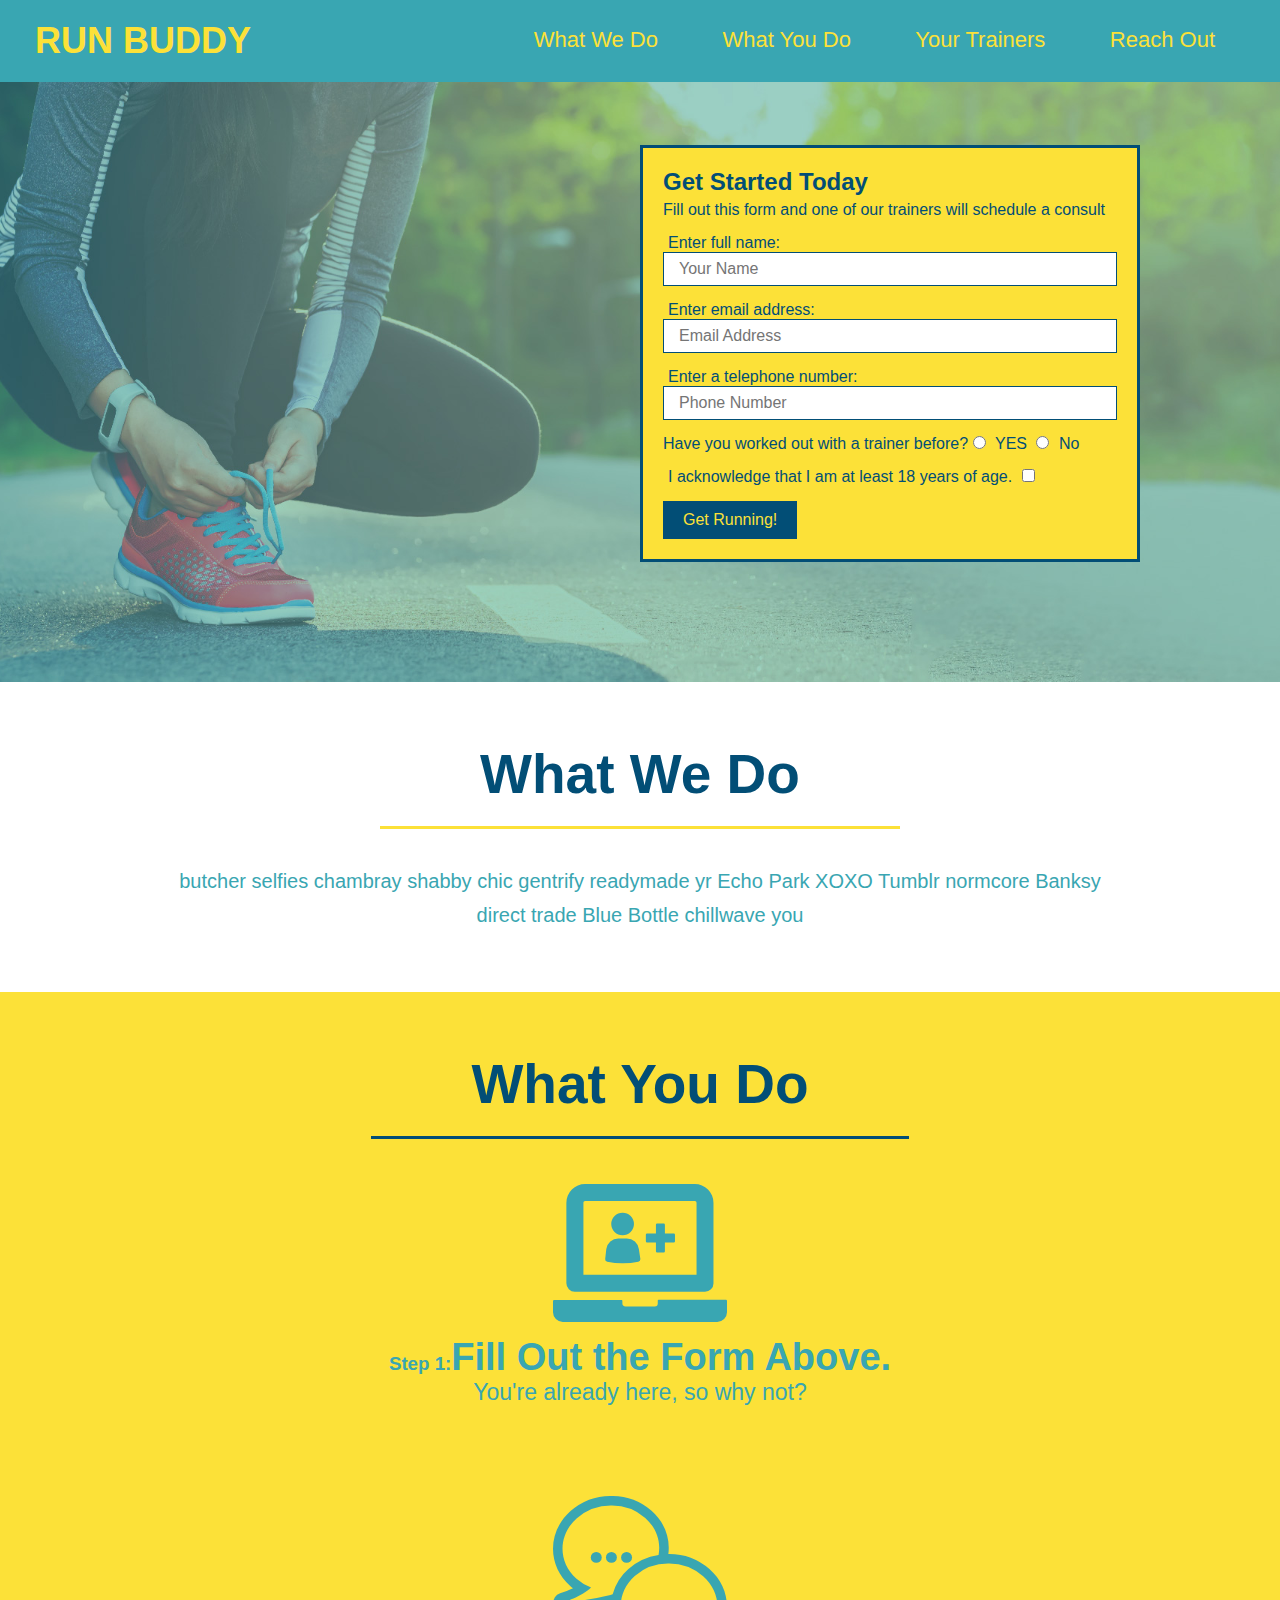
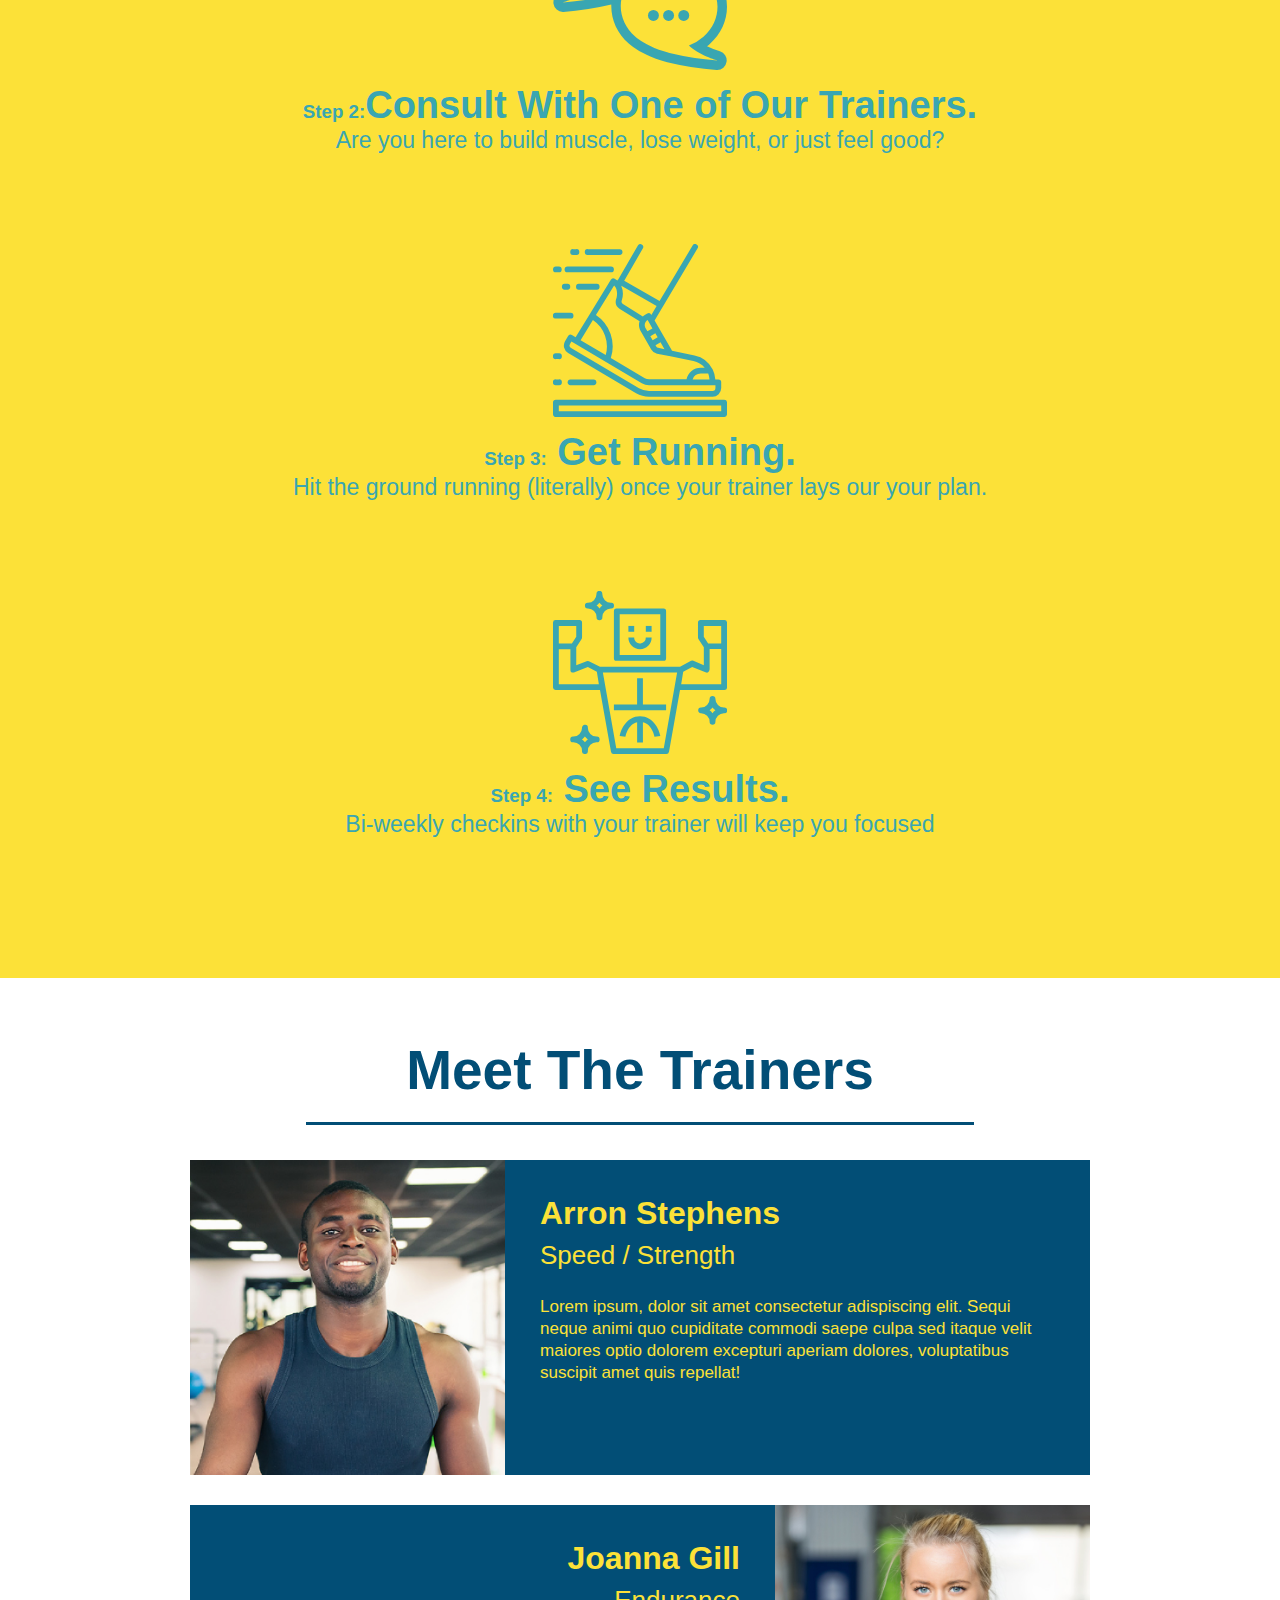
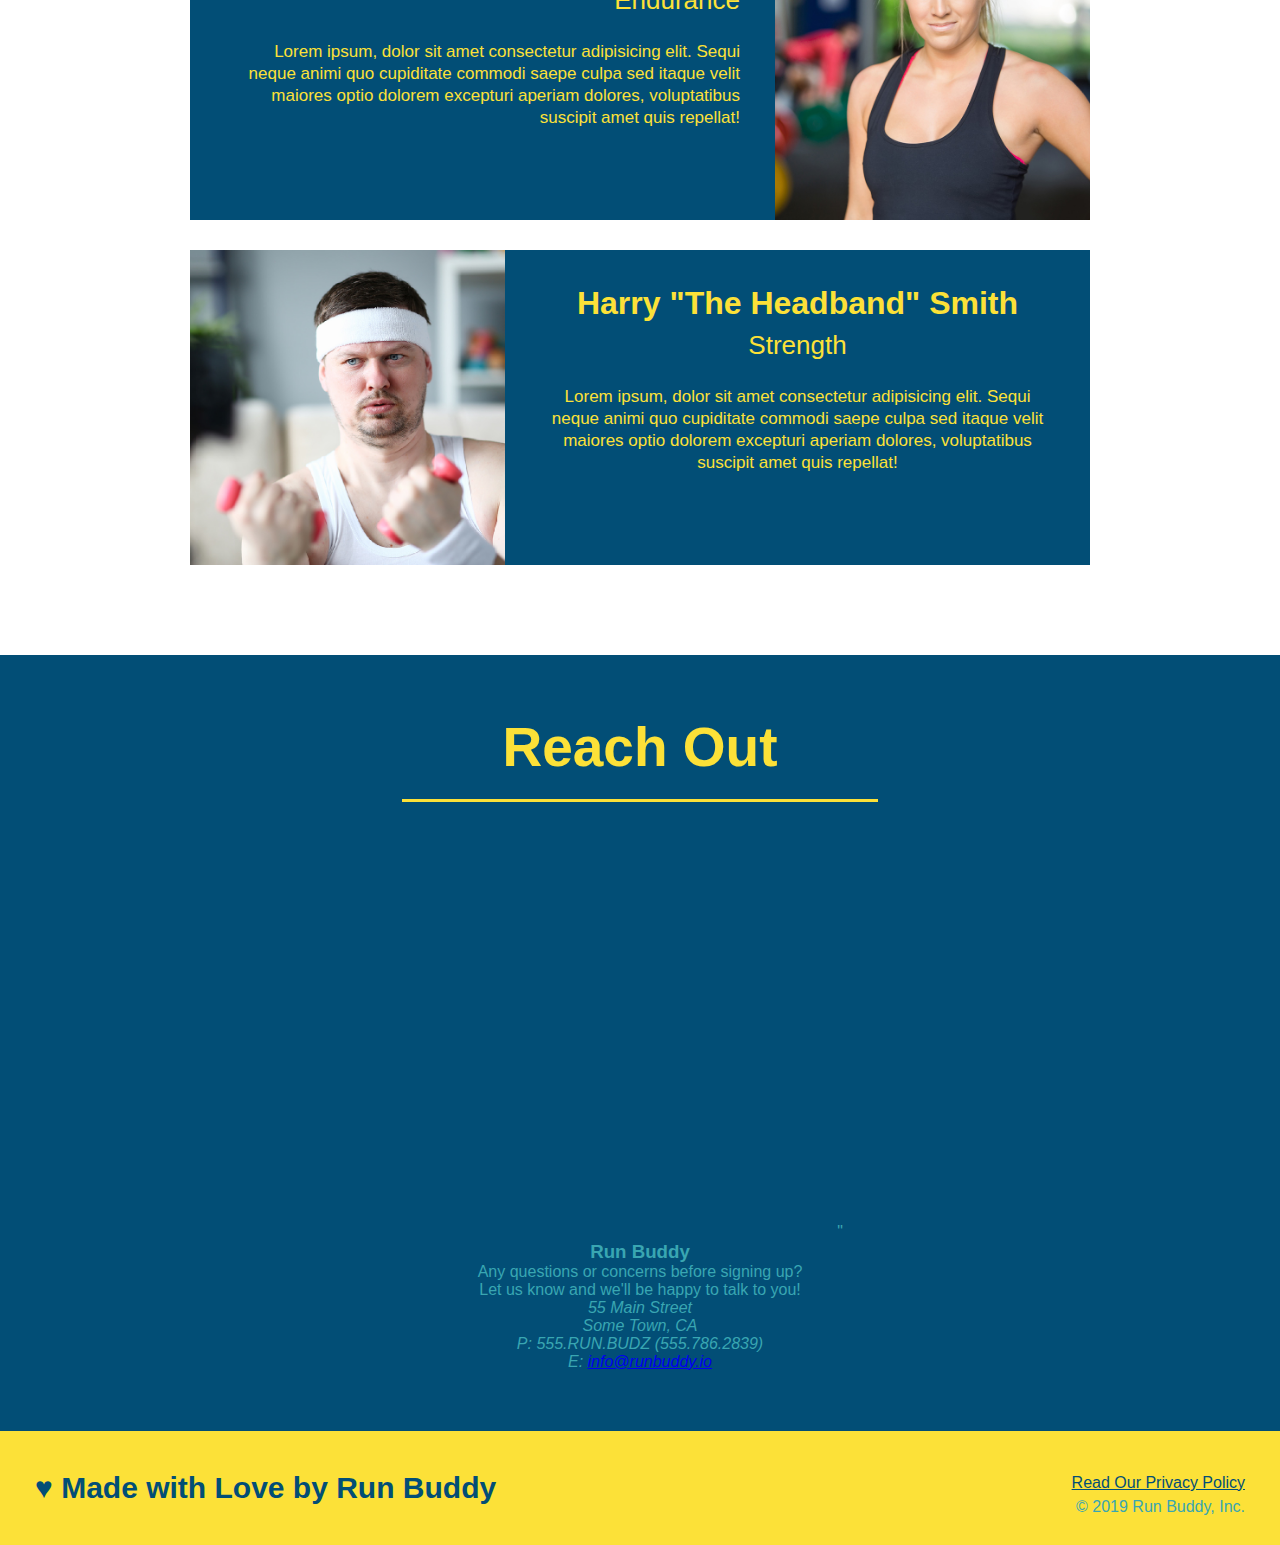
<file: index.html>
<!DOCTYPE html>
<html lang="en">
    <head>
        <link rel="stylesheet" href="./assets/css/style.css" />
        <meta charset="UTF-8" />
        <title>RUN BUDDY</title>
        
    </head>
    <body>
        <!--navigation-->
        <header> 
        <h1>
            <a href="/">RUN BUDDY</a>
        </h1>
        <nav>
            <!--Unordered List Elements-->
            <ul>
                <!--List Item Element-->
                <li>
                    <!--Anchor Element-->
                    <!--Do this to all of <a> elements in Privacy Policy.html-->
                    <a href="#what-we-do">What We Do</a>
                </li>
                <li>
                    <a href="#what-you-do">What You Do</a>
                </li>
                <li>
                    <a href="#your-trainers">Your Trainers</a>
                </li>
                <li>
                    <a href="#reach-out">Reach Out</a>
                </li>
            </ul>
        </nav>
        </header>
        <!--hero/jumbotron-->
        <section class="hero">
            <div class="hero-form">
                <h3>Get Started Today</h3>
                <p>Fill out this form and one of our trainers will schedule a consult</p>
                <!--Add Form Element-->
                <form>
                    <label for="name">Enter full name:</label>
                    <input type="text" placeholder="Your Name" name="name" id="name" class="form-input" />
                    <label for="email">Enter email address:</label>
                    <input type="email" placeholder="Email Address" name="email" id="email" class="form-input" />
                    <label for="phone">Enter a telephone number:</label>
                    <input type="tel" placeholder="Phone Number" name="phone" id="phone" class="form-input" />
                    <p>
                        Have you worked out with a trainer before?
                        <input type="radio" name="trainer-confirm" id="trainer-yes" />
                        <label for="trainer-yes">YES</label>
                        <input type="radio" name="trainer-confirm" id="trainer-no" />
                        <label for="trainer-no">No</label>
                    </p>
                    <p>
                        <label for="checkbox" >
                            I acknowledge that I am at least 18 years of age.
                            </label>
                            <input type="checkbox" name=" age-confirm" id="checkbox" />
                    </p>
                    <button type="submit">
                        Get Running!
                    </button>
                </form>
            </div>
        </section>
        <!--end hero-->
        <!--"What We Do" Section-->
        <section id="What-we-do" class="intro">
            <h2 class="section-title primary-border">What We Do</h2>
            <p>butcher selfies chambray shabby chic gentrify readymade yr Echo Park XOXO Tumblr normcore Banksy direct trade Blue Bottle chillwave you</p>
        </section>
        <!--"What You Do" Section-->
        <section id="What-you-do" class="steps">
            <h2 class="section-title secondary-border">What You Do</h2>
            <div>
                <!--insert this img element-->
                <img src="./assets/images/step-1.svg" alt="" />
                <h3>Step 1:<span>Fill Out the Form Above.</span></h3>
                <p> You're already here, so why not?</p>
            </div>
            <div>
                <img src="./assets/images/step-2.svg" alt="" />
                <h3>Step 2:<span>Consult With One of Our Trainers.</span></h3>
                <p>Are you here to build muscle, lose weight, or just feel good?</p>
            </div>
            <div>
                <img src="./assets/images/step-3.svg" alt="" />
                <h3>Step 3:<span> Get Running.</span></h3>
                <p>Hit the ground running (literally) once your trainer lays our your plan.</p>
            </div>
            <div>
                <img src="./assets/images/step-4.svg" alt="" />
                <h3>Step 4:<span> See Results.</span></h3>
                <p>Bi-weekly checkins with your trainer will keep you focused</p>
            </div>
        </section>
        <!--"Meet The Trainers" Section-->
        <section id="your-trainers" class="trainers">
            <h2 class="section-title primary-border">
                Meet The Trainers</h2>
                <article class="trainer">
                    <img src="./assets/images/trainer-1.jpg" alt="Arron Stephens in his workout clothes, ready to pump iron" />
                    <div class="trainer-bio text-left">
                        <h3> Arron Stephens</h3>
                        <h4>Speed / Strength</h4>
                        <p>
                            Lorem ipsum, dolor sit amet consectetur adispiscing elit. Sequi neque animi quo cupiditate commodi saepe culpa sed
                            itaque velit maiores optio dolorem excepturi aperiam dolores, voluptatibus suscipit amet quis repellat!
                        </p>
                    </div>
                </article>
                <!--Second Trainer Bio-->
                <article class="trainer">
                    <div class="trainer-bio text-right">
                        <h3>Joanna Gill</h3>
                        <h4>Endurance</h4>
                        <p>
                            Lorem ipsum, dolor sit amet consectetur adipisicing elit. Sequi neque animi quo cupiditate commodi saepe culpa sed
                            itaque velit maiores optio dolorem excepturi aperiam dolores, voluptatibus suscipit amet quis repellat!
                        </p>
                    </div>
                    <img src="./assets/images/trainer-2.jpg" alt="Joanna Gill cooling off after a workout" />
                </article>
                <!--Third trainer bio-->
                <article class="trainer">
                    <img src="./assets/images/trainer-3.jpg" alt="Harry Smith wearing a headband and lifting comically small pink weights" />
                    <div class="trainer-bio text left">
                        <h3>Harry "The Headband" Smith</h3>
                        <h4>Strength</h4>
                        <p>
                            Lorem ipsum, dolor sit amet consectetur adipisicing elit. Sequi neque animi quo cupiditate commodi saepe culpa sed
                            itaque velit maiores optio dolorem excepturi aperiam dolores, voluptatibus suscipit amet quis repellat!
                        </p>
                    </div>
                </article>
        </section>
        <!--"Reach Out" Section-->
        <section id="reach-out" class="contact">
            <h2 class="section-title secondary-border">Reach Out</h2>
            <div class="contact info">
                <iframe src="https://www.google.com/maps/embed?pb=!1m18!1m12!1m3!1d3177.090243676356!2d-121.98500064884873!3d37.22183257976507!2m3!1f0!2f0!3f0!3m2!1i1024!2i768!4f13.1!3m3!1m2!1s0x808e35fb228f3fc3%3A0x8b977341052f7de7!2s55%20W%20Main%20St%2C%20Los%20Gatos%2C%20CA%2095030!5e0!3m2!1sen!2sus!4v1650593840305!5m2!1sen!2sus" 
                width="400" 
                height="400" 
                style="border:0;" 
                allowfullscreen="" 
                loading="lazy">
            </iframe>"
            </div>
            <div>
                <h3>Run Buddy</h3>
                <p>
                    Any questions or concerns before signing up?
                    <br />
                    Let us know and we'll be happy to talk to you!
                </p>
                <address>
                    55 Main Street <br/>
                    Some Town, CA<br/>
                    P: 555.RUN.BUDZ (555.786.2839) <br/>
                    E: <a href="mailto:info@runbuddy.io">info@runbuddy.io</a>
                </address>
            </div>
        </section>
        <!--Footer-->
        <footer>
    <h2>&hearts; Made with Love by Run Buddy</h2>
    <div>
        <a href="#">Read Our Privacy Policy</a><br />
    &copy; 2019 Run Buddy, Inc.
    </div>
</footer>
    </body>
</html>
</file>
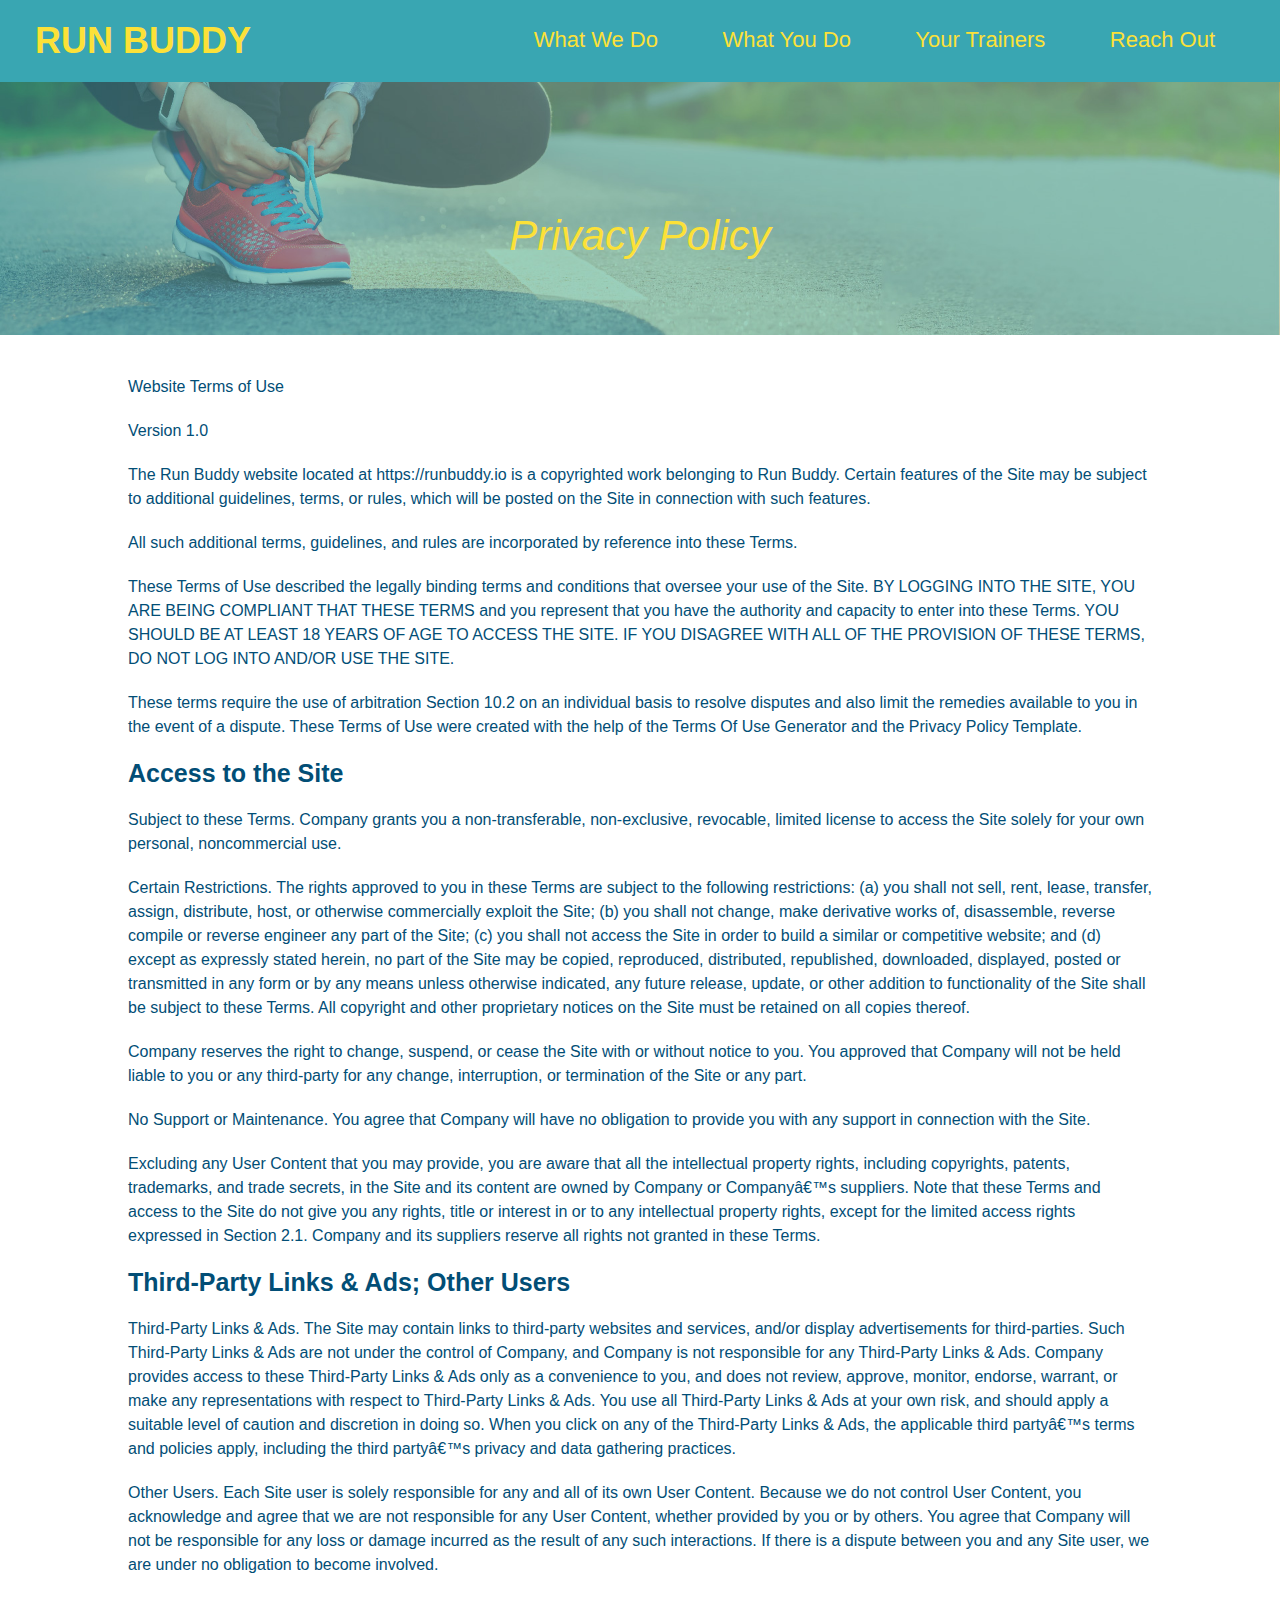
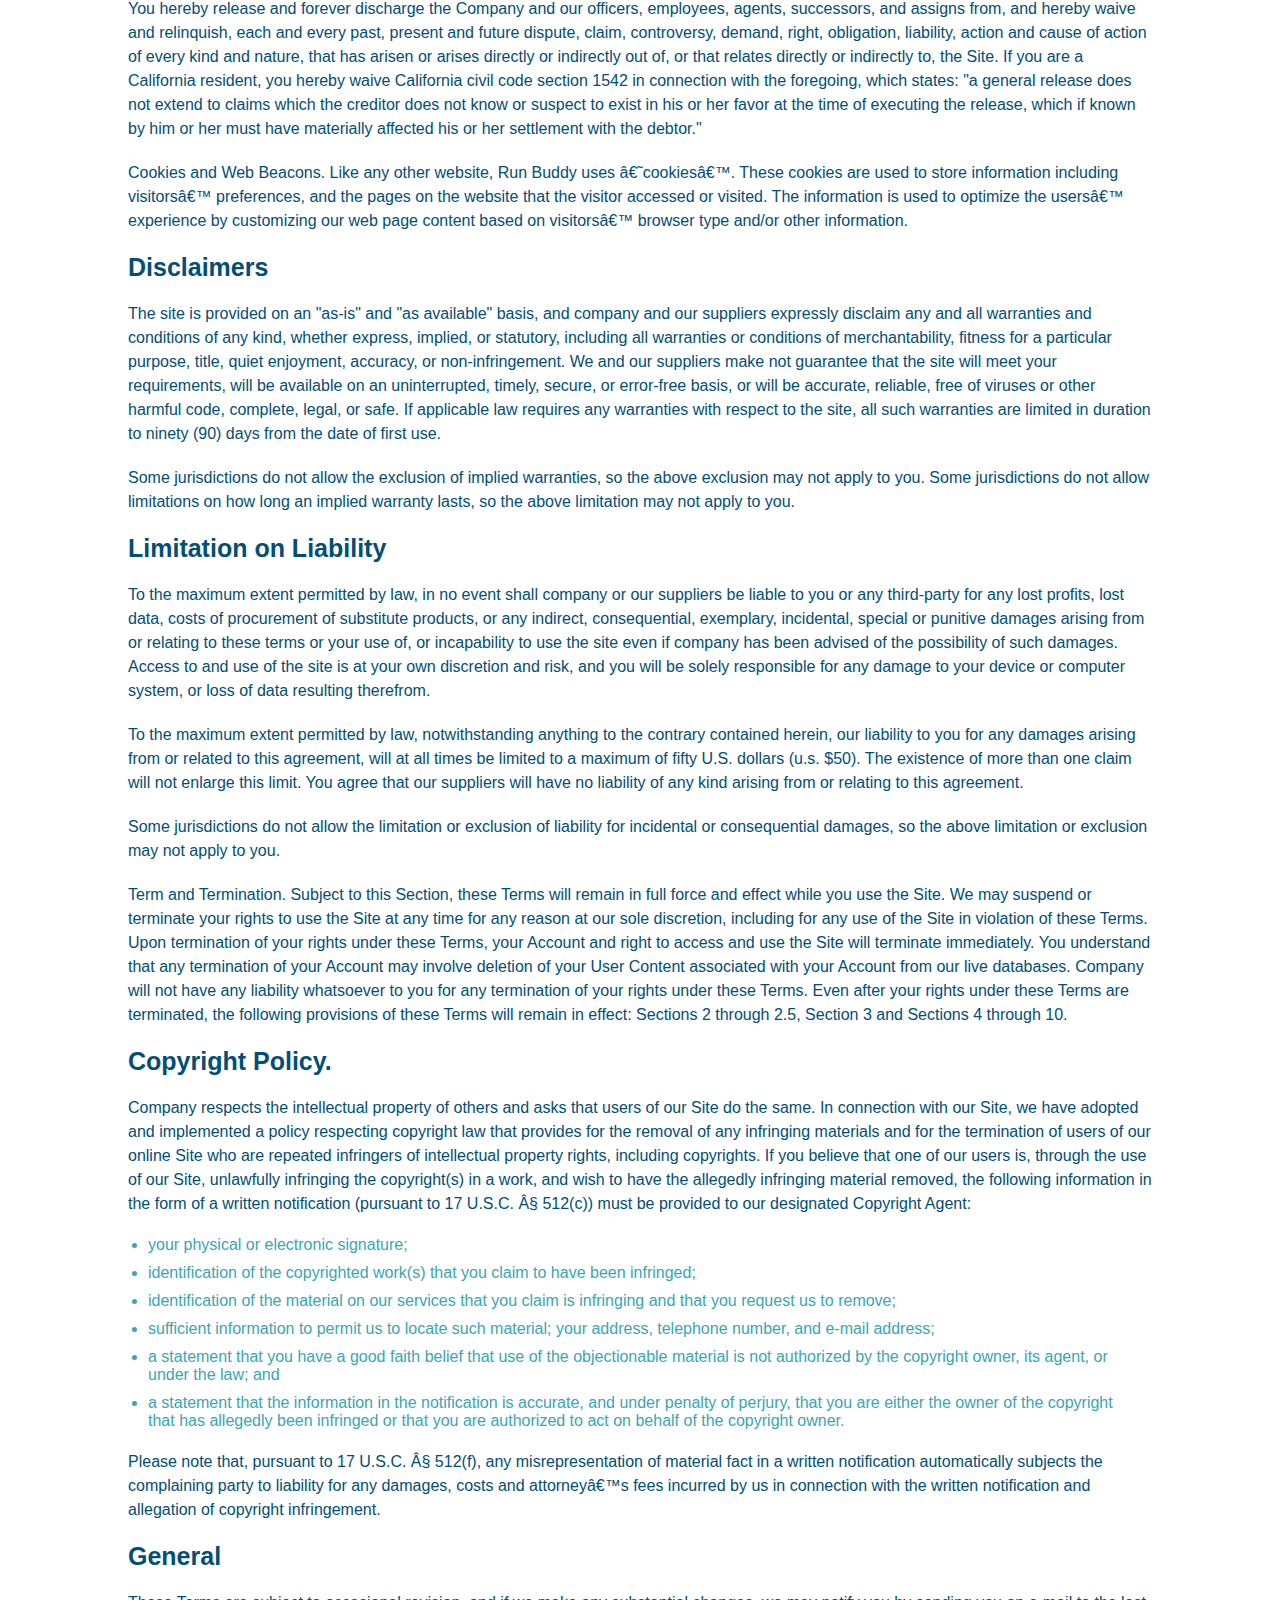
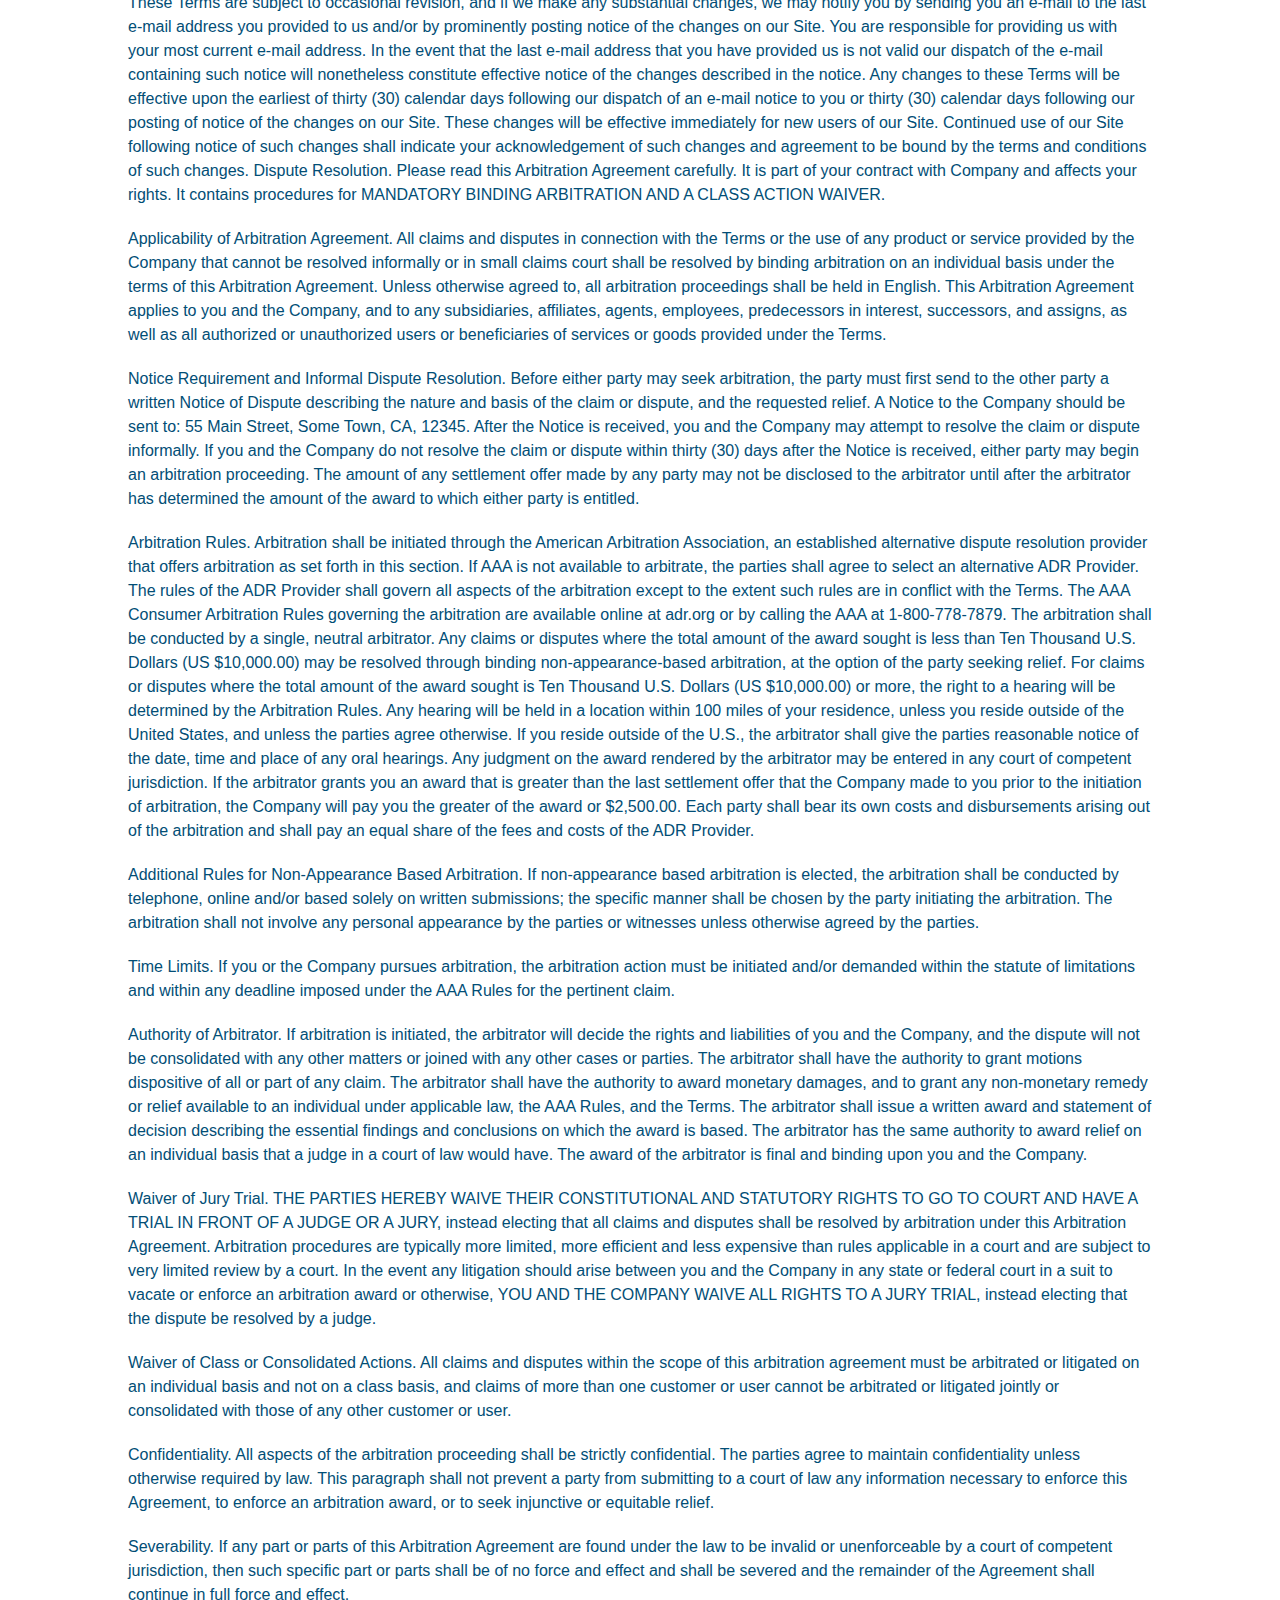
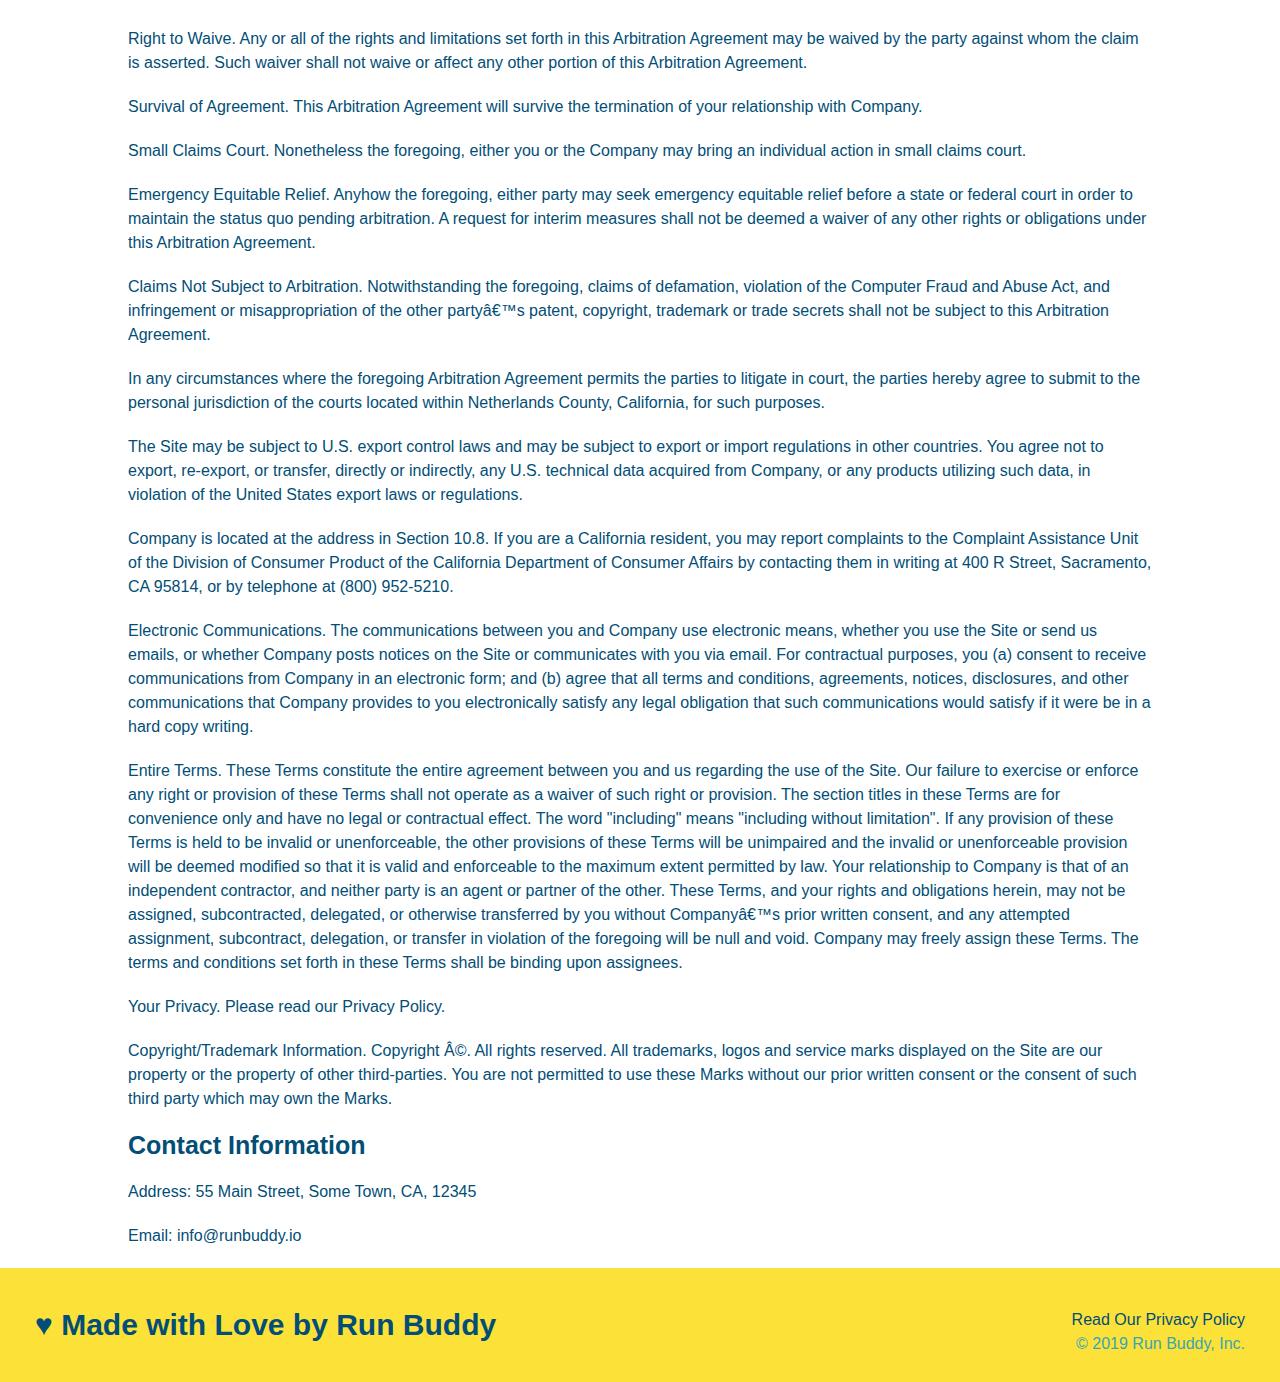
<file: Privacy-Policy.html>
<!DOCTYPE html>
<html lang="en">
    <head>
        <link rel="stylesheet" href="./assets/css/style.css" />
        <link rel="stylesheet" href="./assets/css/secondary-styles.css" />
        <meta charset="UTF-8" />
        <title>Privacy Policy - Run Buddy</title>
    </head>
    <header> 
        <h1>
            <a href="/">RUN BUDDY</a>
        </h1>
        <nav>
            <!--Unordered List Elements-->
            <ul>
                <!--List Item Element-->
                <li>
                    <!--Anchor Element-->
                    <!--Do this to all of <a> elements in Privacy Policy.html-->
                    <a href="./index.html#what-we-do">What We Do</a>
                </li>
                <li>
                    <a href="./index.html#what-you-do">What You Do</a>
                </li>
                <li>
                    <a href="./index.html#your-trainers">Your Trainers</a>
                </li>
                <li>
                    <a href="./index.html#reach-out">Reach Out</a>
                </li>
            </ul>
        </nav>
        </header>
        <section class="hero">
            <h2 class="page-title">
                Privacy Policy
            </h2>

        </section>
        <article class="secondary-content">

      <p>
        Website Terms of Use
      </p>

      <p>
        Version 1.0
      </p>

      <p>
        The Run Buddy website located at https://runbuddy.io is a copyrighted work belonging to Run Buddy. Certain
        features of the Site may be subject to additional guidelines, terms, or rules, which will be posted on the Site
        in connection with such features.
      </p>

      <p>
        All such additional terms, guidelines, and rules are incorporated by reference into these Terms.
      </p>

      <p>
        These Terms of Use described the legally binding terms and conditions that oversee your use of the Site. BY
        LOGGING INTO THE SITE, YOU ARE BEING COMPLIANT THAT THESE TERMS and you represent that you have the authority
        and capacity to enter into these Terms. YOU SHOULD BE AT LEAST 18 YEARS OF AGE TO ACCESS THE SITE. IF YOU
        DISAGREE WITH ALL OF THE PROVISION OF THESE TERMS, DO NOT LOG INTO AND/OR USE THE SITE.
      </p>

      <p>
        These terms require the use of arbitration Section 10.2 on an individual basis to resolve disputes and also
        limit the remedies available to you in the event of a dispute. These Terms of Use were created with the help of
        the Terms Of Use Generator and the Privacy Policy Template.
      </p>

      <h3>
        Access to the Site
      </h3>

      <p>
        Subject to these Terms. Company grants you a non-transferable, non-exclusive, revocable, limited license to
        access the Site solely for your own personal, noncommercial use.
      </p>

      <p>
        Certain Restrictions. The rights approved to you in these Terms are subject to the following restrictions: (a)
        you shall not sell, rent, lease, transfer, assign, distribute, host, or otherwise commercially exploit the Site;
        (b) you shall not change, make derivative works of, disassemble, reverse compile or reverse engineer any part of
        the Site; (c) you shall not access the Site in order to build a similar or competitive website; and (d) except
        as expressly stated herein, no part of the Site may be copied, reproduced, distributed, republished, downloaded,
        displayed, posted or transmitted in any form or by any means unless otherwise indicated, any future release,
        update, or other addition to functionality of the Site shall be subject to these Terms. All copyright and other
        proprietary notices on the Site must be retained on all copies thereof.
      </p>

      <p>
        Company reserves the right to change, suspend, or cease the Site with or without notice to you. You approved
        that Company will not be held liable to you or any third-party for any change, interruption, or termination of
        the Site or any part.
      </p>

      <p>
        No Support or Maintenance. You agree that Company will have no obligation to provide you with any support in
        connection with the Site.
      </p>

      <p>
        Excluding any User Content that you may provide, you are aware that all the intellectual property rights,
        including copyrights, patents, trademarks, and trade secrets, in the Site and its content are owned by Company
        or Companyâ€™s suppliers. Note that these Terms and access to the Site do not give you any rights, title or
        interest in or to any intellectual property rights, except for the limited access rights expressed in Section
        2.1. Company and its suppliers reserve all rights not granted in these Terms.
      </p>

      <h3>
        Third-Party Links & Ads; Other Users
      </h3>

      <p>
        Third-Party Links & Ads. The Site may contain links to third-party websites and services, and/or display
        advertisements for third-parties. Such Third-Party Links & Ads are not under the control of Company, and Company
        is not responsible for any Third-Party Links & Ads. Company provides access to these Third-Party Links & Ads
        only as a convenience to you, and does not review, approve, monitor, endorse, warrant, or make any
        representations with respect to Third-Party Links & Ads. You use all Third-Party Links & Ads at your own risk,
        and should apply a suitable level of caution and discretion in doing so. When you click on any of the
        Third-Party Links & Ads, the applicable third partyâ€™s terms and policies apply, including the third partyâ€™s
        privacy and data gathering practices.
      </p>

      <p>
        Other Users. Each Site user is solely responsible for any and all of its own User Content. Because we do not
        control User Content, you acknowledge and agree that we are not responsible for any User Content, whether
        provided by you or by others. You agree that Company will not be responsible for any loss or damage incurred as
        the result of any such interactions. If there is a dispute between you and any Site user, we are under no
        obligation to become involved.
      </p>

      <p>
        You hereby release and forever discharge the Company and our officers, employees, agents, successors, and
        assigns from, and hereby waive and relinquish, each and every past, present and future dispute, claim,
        controversy, demand, right, obligation, liability, action and cause of action of every kind and nature, that has
        arisen or arises directly or indirectly out of, or that relates directly or indirectly to, the Site. If you are
        a California resident, you hereby waive California civil code section 1542 in connection with the foregoing,
        which states: "a general release does not extend to claims which the creditor does not know or suspect to exist
        in his or her favor at the time of executing the release, which if known by him or her must have materially
        affected his or her settlement with the debtor."
      </p>

      <p>
        Cookies and Web Beacons. Like any other website, Run Buddy uses â€˜cookiesâ€™. These cookies are used to store
        information including visitorsâ€™ preferences, and the pages on the website that the visitor accessed or visited.
        The information is used to optimize the usersâ€™ experience by customizing our web page content based on visitorsâ€™
        browser type and/or other information.
      </p>

      <h3>
        Disclaimers
      </h3>

      <p>
        The site is provided on an "as-is" and "as available" basis, and company and our suppliers expressly disclaim
        any and all warranties and conditions of any kind, whether express, implied, or statutory, including all
        warranties or conditions of merchantability, fitness for a particular purpose, title, quiet enjoyment, accuracy,
        or non-infringement. We and our suppliers make not guarantee that the site will meet your requirements, will be
        available on an uninterrupted, timely, secure, or error-free basis, or will be accurate, reliable, free of
        viruses or other harmful code, complete, legal, or safe. If applicable law requires any warranties with respect
        to the site, all such warranties are limited in duration to ninety (90) days from the date of first use.
      </p>

      <p>
        Some jurisdictions do not allow the exclusion of implied warranties, so the above exclusion may not apply to
        you. Some jurisdictions do not allow limitations on how long an implied warranty lasts, so the above limitation
        may not apply to you.
      </p>

      <h3>
        Limitation on Liability
      </h3>

      <p>
        To the maximum extent permitted by law, in no event shall company or our suppliers be liable to you or any
        third-party for any lost profits, lost data, costs of procurement of substitute products, or any indirect,
        consequential, exemplary, incidental, special or punitive damages arising from or relating to these terms or
        your use of, or incapability to use the site even if company has been advised of the possibility of such
        damages. Access to and use of the site is at your own discretion and risk, and you will be solely responsible
        for any damage to your device or computer system, or loss of data resulting therefrom.
      </p>

      <p>
        To the maximum extent permitted by law, notwithstanding anything to the contrary contained herein, our liability
        to you for any damages arising from or related to this agreement, will at all times be limited to a maximum of
        fifty U.S. dollars (u.s. $50). The existence of more than one claim will not enlarge this limit. You agree that
        our suppliers will have no liability of any kind arising from or relating to this agreement.
      </p>

      <p>
        Some jurisdictions do not allow the limitation or exclusion of liability for incidental or consequential
        damages, so the above limitation or exclusion may not apply to you.
      </p>

      <p>
        Term and Termination. Subject to this Section, these Terms will remain in full force and effect while you use
        the Site. We may suspend or terminate your rights to use the Site at any time for any reason at our sole
        discretion, including for any use of the Site in violation of these Terms. Upon termination of your rights under
        these Terms, your Account and right to access and use the Site will terminate immediately. You understand that
        any termination of your Account may involve deletion of your User Content associated with your Account from our
        live databases. Company will not have any liability whatsoever to you for any termination of your rights under
        these Terms. Even after your rights under these Terms are terminated, the following provisions of these Terms
        will remain in effect: Sections 2 through 2.5, Section 3 and Sections 4 through 10.
      </p>

      <h3>
        Copyright Policy.
      </h3>

      <p>
        Company respects the intellectual property of others and asks that users of our Site do the same. In connection
        with our Site, we have adopted and implemented a policy respecting copyright law that provides for the removal
        of any infringing materials and for the termination of users of our online Site who are repeated infringers of
        intellectual property rights, including copyrights. If you believe that one of our users is, through the use of
        our Site, unlawfully infringing the copyright(s) in a work, and wish to have the allegedly infringing material
        removed, the following information in the form of a written notification (pursuant to 17 U.S.C. Â§ 512(c)) must
        be provided to our designated Copyright Agent:
      </p>

      <ul>
        <li>
          your physical or electronic signature;
        </li>
        <li>
          identification of the copyrighted work(s) that you claim to have been infringed;
        </li>
        <li>
          identification of the material on our services that you claim is infringing and that you request us to remove;
        </li>
        <li>
          sufficient information to permit us to locate such material; your address, telephone number, and e-mail
          address;
        </li>
        <li>
          a statement that you have a good faith belief that use of the objectionable material is not authorized by the
          copyright owner, its agent, or under the law; and
        </li>
        <li>
          a statement that the information in the notification is accurate, and under penalty of perjury, that you are
          either the owner of the copyright that has allegedly been infringed or that you are authorized to act on
          behalf of the copyright owner.
        </li>
      </ul>

      <p>
        Please note that, pursuant to 17 U.S.C. Â§ 512(f), any misrepresentation of material fact in a written
        notification automatically subjects the complaining party to liability for any damages, costs and attorneyâ€™s
        fees incurred by us in connection with the written notification and allegation of copyright infringement.
      </p>

      <h3>
        General
      </h3>

      <p>
        These Terms are subject to occasional revision, and if we make any substantial changes, we may notify you by
        sending you an e-mail to the last e-mail address you provided to us and/or by prominently posting notice of the
        changes on our Site. You are responsible for providing us with your most current e-mail address. In the event
        that the last e-mail address that you have provided us is not valid our dispatch of the e-mail containing such
        notice will nonetheless constitute effective notice of the changes described in the notice. Any changes to these
        Terms will be effective upon the earliest of thirty (30) calendar days following our dispatch of an e-mail
        notice to you or thirty (30) calendar days following our posting of notice of the changes on our Site. These
        changes will be effective immediately for new users of our Site. Continued use of our Site following notice of
        such changes shall indicate your acknowledgement of such changes and agreement to be bound by the terms and
        conditions of such changes. Dispute Resolution. Please read this Arbitration Agreement carefully. It is part of
        your contract with Company and affects your rights. It contains procedures for MANDATORY BINDING ARBITRATION AND
        A CLASS ACTION WAIVER.
      </p>

      <p>
        Applicability of Arbitration Agreement. All claims and disputes in connection with the Terms or the use of any
        product or service provided by the Company that cannot be resolved informally or in small claims court shall be
        resolved by binding arbitration on an individual basis under the terms of this Arbitration Agreement. Unless
        otherwise agreed to, all arbitration proceedings shall be held in English. This Arbitration Agreement applies to
        you and the Company, and to any subsidiaries, affiliates, agents, employees, predecessors in interest,
        successors, and assigns, as well as all authorized or unauthorized users or beneficiaries of services or goods
        provided under the Terms.
      </p>

      <p>
        Notice Requirement and Informal Dispute Resolution. Before either party may seek arbitration, the party must
        first send to the other party a written Notice of Dispute describing the nature and basis of the claim or
        dispute, and the requested relief. A Notice to the Company should be sent to: 55 Main Street, Some Town, CA,
        12345. After the Notice is received, you and the Company may attempt to resolve the claim or dispute informally.
        If you and the Company do not resolve the claim or dispute within thirty (30) days after the Notice is received,
        either party may begin an arbitration proceeding. The amount of any settlement offer made by any party may not
        be disclosed to the arbitrator until after the arbitrator has determined the amount of the award to which either
        party is entitled.
      </p>

      <p>
        Arbitration Rules. Arbitration shall be initiated through the American Arbitration Association, an established
        alternative dispute resolution provider that offers arbitration as set forth in this section. If AAA is not
        available to arbitrate, the parties shall agree to select an alternative ADR Provider. The rules of the ADR
        Provider shall govern all aspects of the arbitration except to the extent such rules are in conflict with the
        Terms. The AAA Consumer Arbitration Rules governing the arbitration are available online at adr.org or by
        calling the AAA at 1-800-778-7879. The arbitration shall be conducted by a single, neutral arbitrator. Any
        claims or disputes where the total amount of the award sought is less than Ten Thousand U.S. Dollars (US
        $10,000.00) may be resolved through binding non-appearance-based arbitration, at the option of the party seeking
        relief. For claims or disputes where the total amount of the award sought is Ten Thousand U.S. Dollars (US
        $10,000.00) or more, the right to a hearing will be determined by the Arbitration Rules. Any hearing will be
        held in a location within 100 miles of your residence, unless you reside outside of the United States, and
        unless the parties agree otherwise. If you reside outside of the U.S., the arbitrator shall give the parties
        reasonable notice of the date, time and place of any oral hearings. Any judgment on the award rendered by the
        arbitrator may be entered in any court of competent jurisdiction. If the arbitrator grants you an award that is
        greater than the last settlement offer that the Company made to you prior to the initiation of arbitration, the
        Company will pay you the greater of the award or $2,500.00. Each party shall bear its own costs and
        disbursements arising out of the arbitration and shall pay an equal share of the fees and costs of the ADR
        Provider.
      </p>

      <p>
        Additional Rules for Non-Appearance Based Arbitration. If non-appearance based arbitration is elected, the
        arbitration shall be conducted by telephone, online and/or based solely on written submissions; the specific
        manner shall be chosen by the party initiating the arbitration. The arbitration shall not involve any personal
        appearance by the parties or witnesses unless otherwise agreed by the parties.
      </p>

      <p>
        Time Limits. If you or the Company pursues arbitration, the arbitration action must be initiated and/or demanded
        within the statute of limitations and within any deadline imposed under the AAA Rules for the pertinent claim.
      </p>

      <p>
        Authority of Arbitrator. If arbitration is initiated, the arbitrator will decide the rights and liabilities of
        you and the Company, and the dispute will not be consolidated with any other matters or joined with any other
        cases or parties. The arbitrator shall have the authority to grant motions dispositive of all or part of any
        claim. The arbitrator shall have the authority to award monetary damages, and to grant any non-monetary remedy
        or relief available to an individual under applicable law, the AAA Rules, and the Terms. The arbitrator shall
        issue a written award and statement of decision describing the essential findings and conclusions on which the
        award is based. The arbitrator has the same authority to award relief on an individual basis that a judge in a
        court of law would have. The award of the arbitrator is final and binding upon you and the Company.
      </p>

      <p>
        Waiver of Jury Trial. THE PARTIES HEREBY WAIVE THEIR CONSTITUTIONAL AND STATUTORY RIGHTS TO GO TO COURT AND HAVE
        A TRIAL IN FRONT OF A JUDGE OR A JURY, instead electing that all claims and disputes shall be resolved by
        arbitration under this Arbitration Agreement. Arbitration procedures are typically more limited, more efficient
        and less expensive than rules applicable in a court and are subject to very limited review by a court. In the
        event any litigation should arise between you and the Company in any state or federal court in a suit to vacate
        or enforce an arbitration award or otherwise, YOU AND THE COMPANY WAIVE ALL RIGHTS TO A JURY TRIAL, instead
        electing that the dispute be resolved by a judge.
      </p>

      <p>
        Waiver of Class or Consolidated Actions. All claims and disputes within the scope of this arbitration agreement
        must be arbitrated or litigated on an individual basis and not on a class basis, and claims of more than one
        customer or user cannot be arbitrated or litigated jointly or consolidated with those of any other customer or
        user.
      </p>

      <p>
        Confidentiality. All aspects of the arbitration proceeding shall be strictly confidential. The parties agree to
        maintain confidentiality unless otherwise required by law. This paragraph shall not prevent a party from
        submitting to a court of law any information necessary to enforce this Agreement, to enforce an arbitration
        award, or to seek injunctive or equitable relief.
      </p>

      <p>
        Severability. If any part or parts of this Arbitration Agreement are found under the law to be invalid or
        unenforceable by a court of competent jurisdiction, then such specific part or parts shall be of no force and
        effect and shall be severed and the remainder of the Agreement shall continue in full force and effect.
      </p>

      <p>
        Right to Waive. Any or all of the rights and limitations set forth in this Arbitration Agreement may be waived
        by the party against whom the claim is asserted. Such waiver shall not waive or affect any other portion of this
        Arbitration Agreement.
      </p>

      <p>
        Survival of Agreement. This Arbitration Agreement will survive the termination of your relationship with
        Company.
      </p>

      <p>
        Small Claims Court. Nonetheless the foregoing, either you or the Company may bring an individual action in small
        claims court.
      </p>

      <p>
        Emergency Equitable Relief. Anyhow the foregoing, either party may seek emergency equitable relief before a
        state or federal court in order to maintain the status quo pending arbitration. A request for interim measures
        shall not be deemed a waiver of any other rights or obligations under this Arbitration Agreement.
      </p>

      <p>
        Claims Not Subject to Arbitration. Notwithstanding the foregoing, claims of defamation, violation of the
        Computer Fraud and Abuse Act, and infringement or misappropriation of the other partyâ€™s patent, copyright,
        trademark or trade secrets shall not be subject to this Arbitration Agreement.
      </p>

      <p>
        In any circumstances where the foregoing Arbitration Agreement permits the parties to litigate in court, the
        parties hereby agree to submit to the personal jurisdiction of the courts located within Netherlands County,
        California, for such purposes.
      </p>

      <p>
        The Site may be subject to U.S. export control laws and may be subject to export or import regulations in other
        countries. You agree not to export, re-export, or transfer, directly or indirectly, any U.S. technical data
        acquired from Company, or any products utilizing such data, in violation of the United States export laws or
        regulations.
      </p>

      <p>
        Company is located at the address in Section 10.8. If you are a California resident, you may report complaints
        to the Complaint Assistance Unit of the Division of Consumer Product of the California Department of Consumer
        Affairs by contacting them in writing at 400 R Street, Sacramento, CA 95814, or by telephone at (800) 952-5210.
      </p>

      <p>
        Electronic Communications. The communications between you and Company use electronic means, whether you use the
        Site or send us emails, or whether Company posts notices on the Site or communicates with you via email. For
        contractual purposes, you (a) consent to receive communications from Company in an electronic form; and (b)
        agree that all terms and conditions, agreements, notices, disclosures, and other communications that Company
        provides to you electronically satisfy any legal obligation that such communications would satisfy if it were be
        in a hard copy writing.
      </p>

      <p>
        Entire Terms. These Terms constitute the entire agreement between you and us regarding the use of the Site. Our
        failure to exercise or enforce any right or provision of these Terms shall not operate as a waiver of such right
        or provision. The section titles in these Terms are for convenience only and have no legal or contractual
        effect. The word "including" means "including without limitation". If any provision of these Terms is held to be
        invalid or unenforceable, the other provisions of these Terms will be unimpaired and the invalid or
        unenforceable provision will be deemed modified so that it is valid and enforceable to the maximum extent
        permitted by law. Your relationship to Company is that of an independent contractor, and neither party is an
        agent or partner of the other. These Terms, and your rights and obligations herein, may not be assigned,
        subcontracted, delegated, or otherwise transferred by you without Companyâ€™s prior written consent, and any
        attempted assignment, subcontract, delegation, or transfer in violation of the foregoing will be null and void.
        Company may freely assign these Terms. The terms and conditions set forth in these Terms shall be binding upon
        assignees.
      </p>

      <p>
        Your Privacy. Please read our Privacy Policy.
      </p>

      <p>
        Copyright/Trademark Information. Copyright Â©. All rights reserved. All trademarks, logos and service marks
        displayed on the Site are our property or the property of other third-parties. You are not permitted to use
        these Marks without our prior written consent or the consent of such third party which may own the Marks.
      </p>

      <h3>
        Contact Information
      </h3>

      <p>
        Address: 55 Main Street, Some Town, CA, 12345
      </p>

      <p>
        Email: info@runbuddy.io
      </p>

        </article>
           
        <body>

    </body>
    <footer>
        <h2>&hearts; Made with Love by Run Buddy</h2>
        <div>
            <a >Read Our Privacy Policy</a><br />
        &copy; 2019 Run Buddy, Inc.
        </div>
    </footer>
</html>
</file>
<file: assets/css/style.css>
*{
    margin: 0;
    padding: 0;
    box-sizing: border-box;
}


body {
    /* more on this crazy alphanumerical value in a minute! */
    /* I'm a CSS Comment! */
    color: #39a6b2;
    font-family: Helvetica, Arial, sans-serif;
}
/*apply styles to <header>*/
header {
    padding: 20px 35px;
    background-color: #39a6b2;
}
header h1 {
    font-weight: bold;
    font-size: 36px;
    color: #fce138;
    margin: 0;
    display: inline
}
header a{
    text-decoration: none;
    color: #fce138
}
header nav{
    float: right;
    margin: 7px 0;
}
header nav ul li {
    display: inline;
}
header nav ul li a {
    margin: 0 30px;
    font-weight: lighter;
    font-size: 22px
}
footer {
    background: #fce138;
    width: 100%;
    padding: 40px 35px;
}
footer h2 {
    display: inline;
    color: #024e76;
    font-size: 30px;
    margin: 0;
}
footer div {
    float: right;
    line-height: 1.5;
    text-align: right;
}
footer a {
    color: #024e76
}
section {
    padding: 60px;
}
/*Hero Style Start */
.hero{
    background-image: url("../images/hero-bg.jpeg");
    height: 600px;
    background-size: cover;
    background-position: center;
    position: relative;
}
.hero-form {
    border: 3px solid #024e76;
    background-color: #fce138;
    padding: 20px;
    width: 500px;
    color:#024e76;
    position: absolute;
    bottom: 120px;
    right: 140px;
    }
.hero-form p {
    margin: 5px 0 15px 0;
}
.hero-form h3 {
    font-size: 24px;
    margin: 0;
}
.form-input {
    border: 1px solid #024e76;
    display: block;
    padding: 7px 15px;
    font-size: 16px;
    color: #024e76;
    width: 100%;
    margin-bottom: 15px;
}
.hero-form label {
    margin: 0 5px;
}
.hero-form button {
    color: #fce138;
    background-color: #024e76;
    border: none;
    padding: 10px 20px;
    font-size: 16px;
}
/*Hero Styles End */
.intro {
    text-align: center;
}
.intro h2 {
    font-size: 55px;
    color:#024e76;
    margin-bottom: 35px;
    padding: 0 100px 20px 100px;
    border-bottom: 3px solid;
    border-color: #fce138;
    display: inline-block;
}
.intro p {
    line-height: 1.7;
    color: #39a6b2;
    width: 80%;
    font-size: 20px;
    margin: 0 auto;
    }
.steps {
    text-align: center;
    background: #fce138
}
.section-title {
    font-size: 55px;
    color: #024e76;
    margin-bottom: 35px;
    padding: 0 100px 20px 100px;
    display: inline-block;
    border-bottom: 3px solid;
}
.primary-border {
    border-color: #39a6b2;
}
.secondary-border {
    border-color: #39a6b2;
}
.steps div {
    margin-bottom: 80px;
}
.steps img {
    width: 15%;
    margin: 10px 0;
}
steps h3 {
    color: #024e76;
    font-size: 46px;
    margin-top: 10px;
}
.steps p {
    color: #39a6b2;
    font-size: 23px;
}
.steps span {
    font-size: 38px
}
.trainers {
    text-align: center;
    }
.trainer {
    width: 900px;
    Margin: 0 auto 30px auto;
    background: #024e76;
    color:#fce138;
    overflow: auto;
}
.trainer img {
    width: 35%;
    float: left;
}
.trainer-bio {
    padding: 35px;
    float: left;
    width: 65%;
}
.text-left {
    text-align: left;
}
.text-right {
    text-align: right;
}
.trainer-bio h3 {
    font-size: 32px;
    margin-bottom: 8px;
}
.trainer-bio h4 {
    font-weight: lighter;
    font-size: 26px;
    margin-bottom: 25px;
}
.trainer-bio p {
    font-size: 17px;
    line-height: 1.3;
}
.section-title {
    font-size: 55px;
    display: inline-block;
    padding: 0 100px 20px 100px;
    border-bottom: 3px solid;
    margin-bottom: 35px;
    color: #024e76;
}
/*Reach Out Styles Start*/
.contact {
    text-align: center;
    background: #024e76;
}
.contact h2 {
    color: #fce138;
}
.contact-info iframe {
    width: 400px;
    height: 400px;
}
.contact-info div {
    width: 410px;
    display: inline-block;
    vertical-align: top;
    text-align: left;
    margin: 30px 0 0 60px;
    color: white;
}
.contact-info h3 {
    color: #fce138;
    font-size: 20px;
    font-style: normal;
}
.contact-info a {
    color: #fce138
}
/*Reach Out Styles End*/
</file>
<file: assets/css/secondary-styles.css>
.hero {
    background-position: bottom;
    height:auto;
    text-align: center;
    margin-bottom: 40px;
   
}
.page-title {
    color: #fce138;
    padding: 70px 80px 15px 80px;
    font-weight: normal;
    font-size: 42px;
    font-style: italic;
    display: inline-block;
    border-bottom: 4px soild #fce138;
}
.secondary-content {
    width: 80%;
    margin: 0 auto;
    color: #024e76
}
.secondary-content h3 {
    font-size: 25px;
    margin: 20px 0;
}
.secondary-content p {
    font-size: 16px;
    line-height: 1.5;
    margin: 20px 0;
}
.secondary-content ul{
    margin: 15px 20px;
}
.secondary-content li {
    color:#39a6b2;
    margin: 10px 0;
}
</file>
